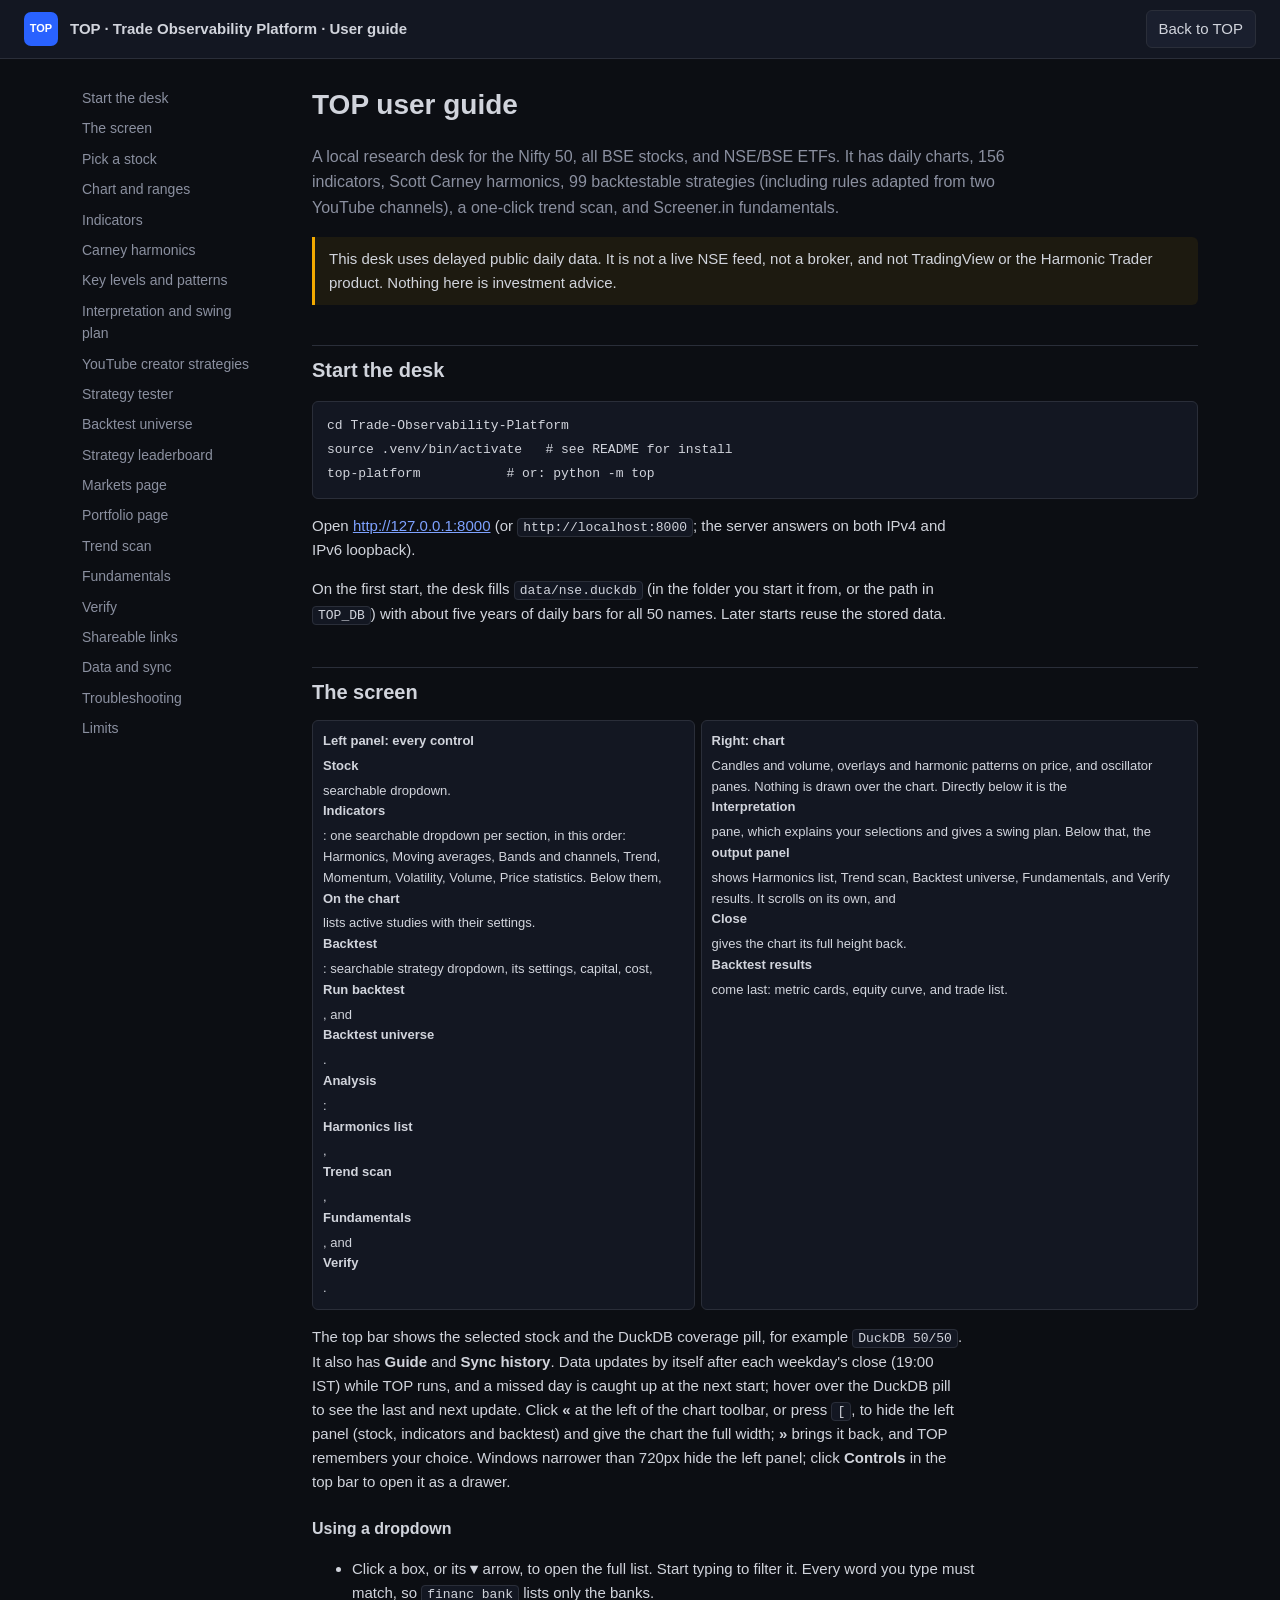
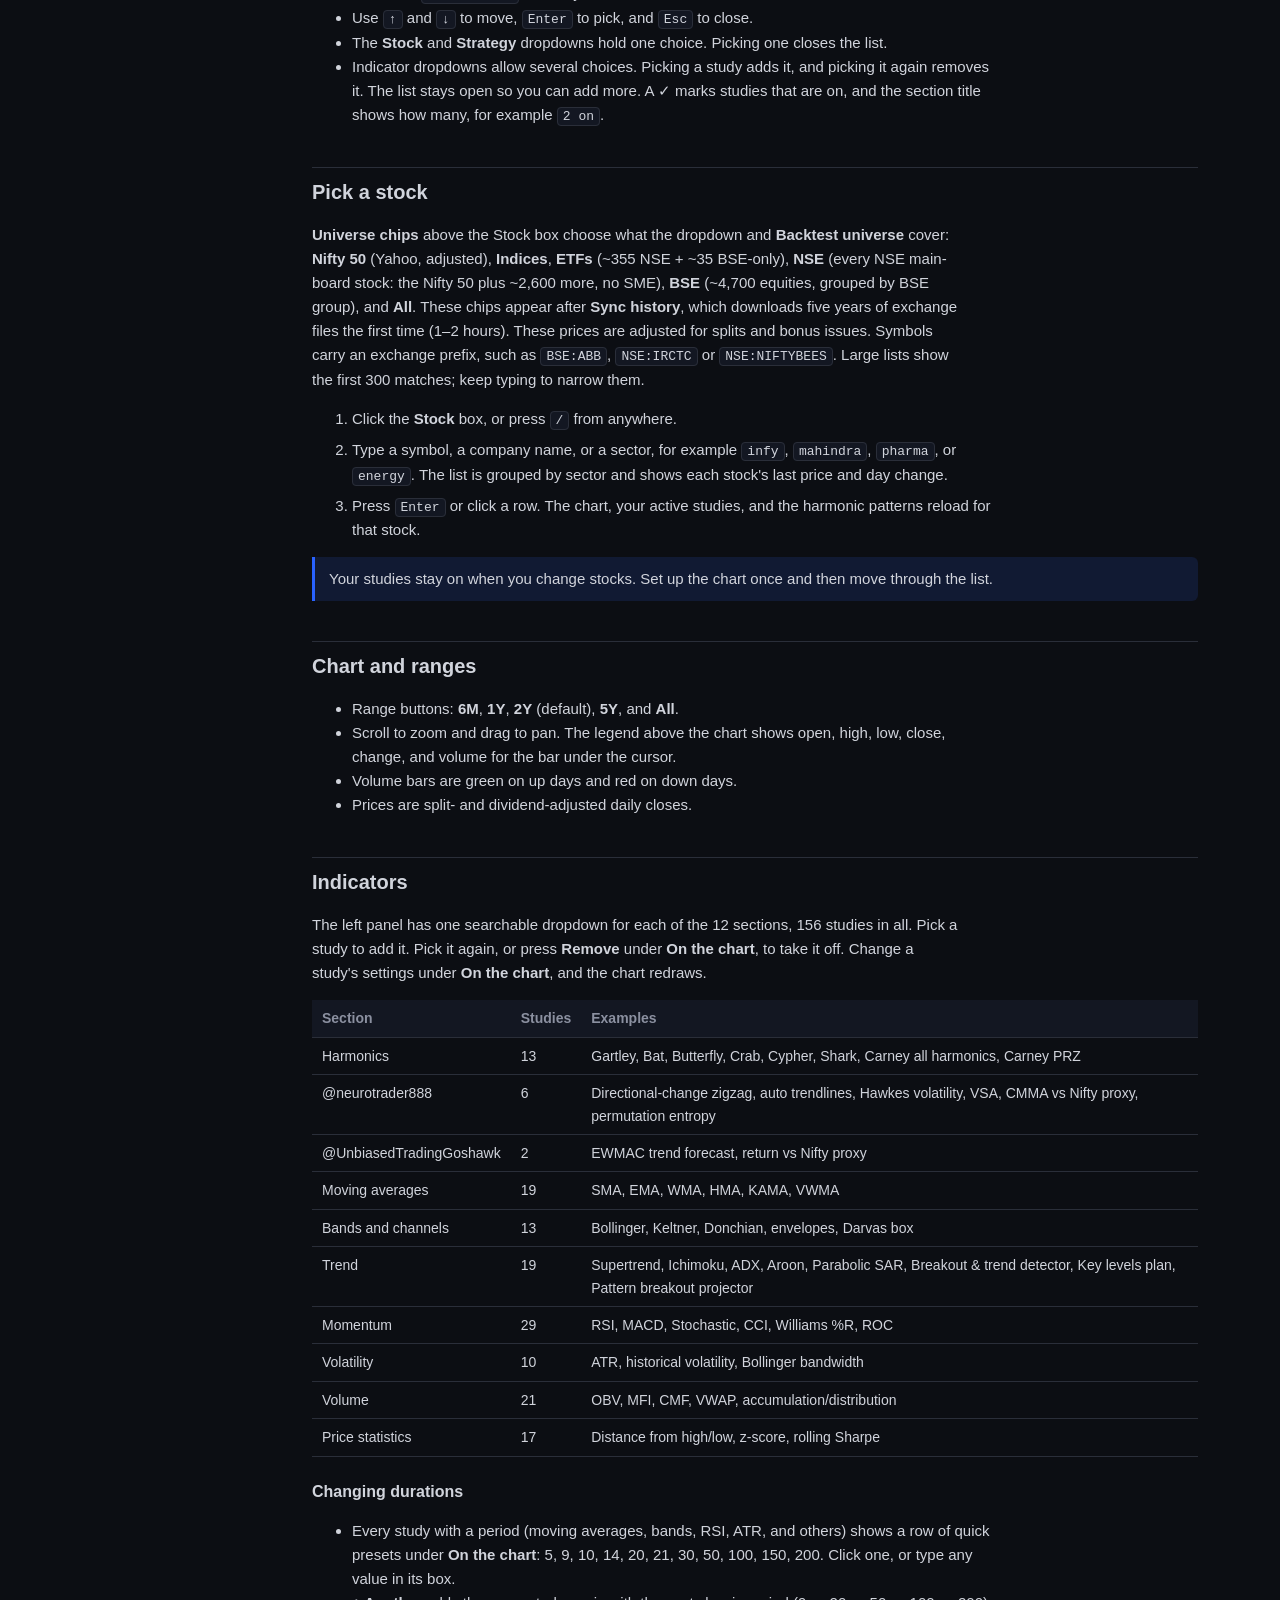
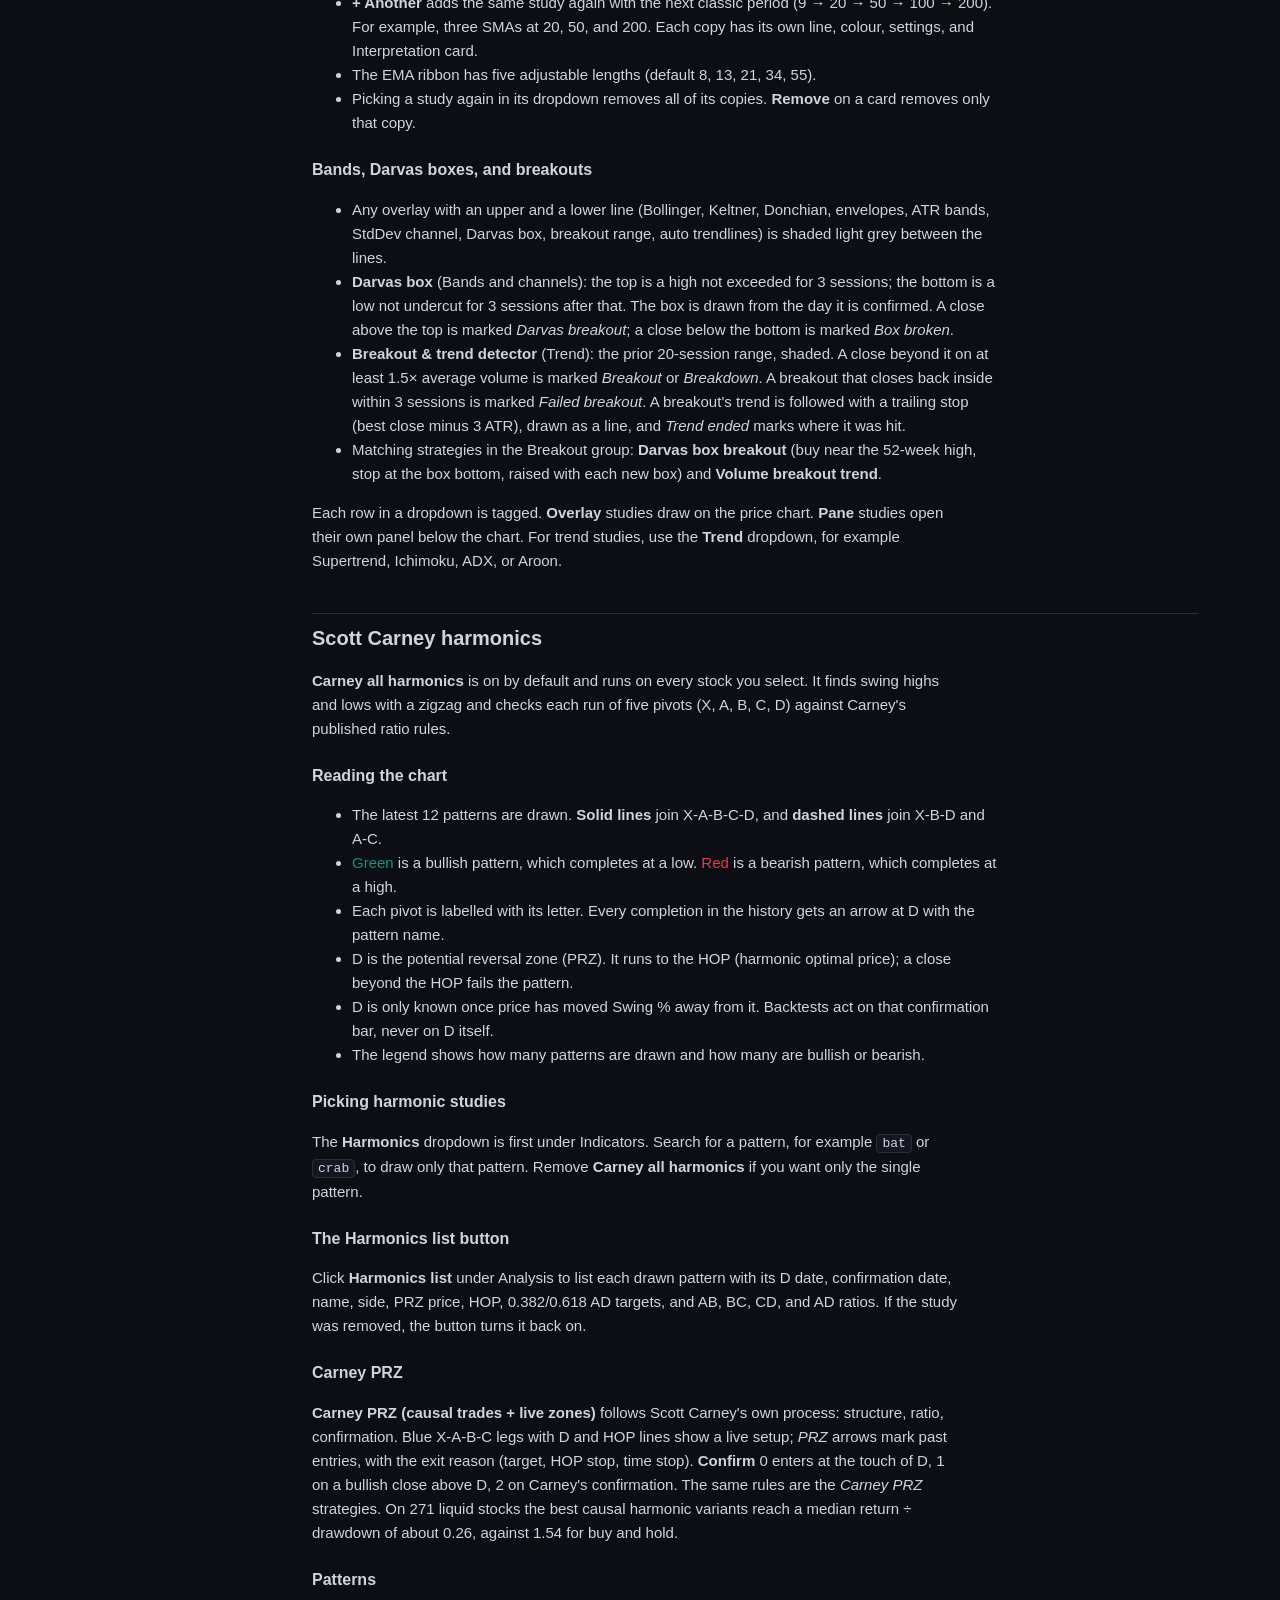
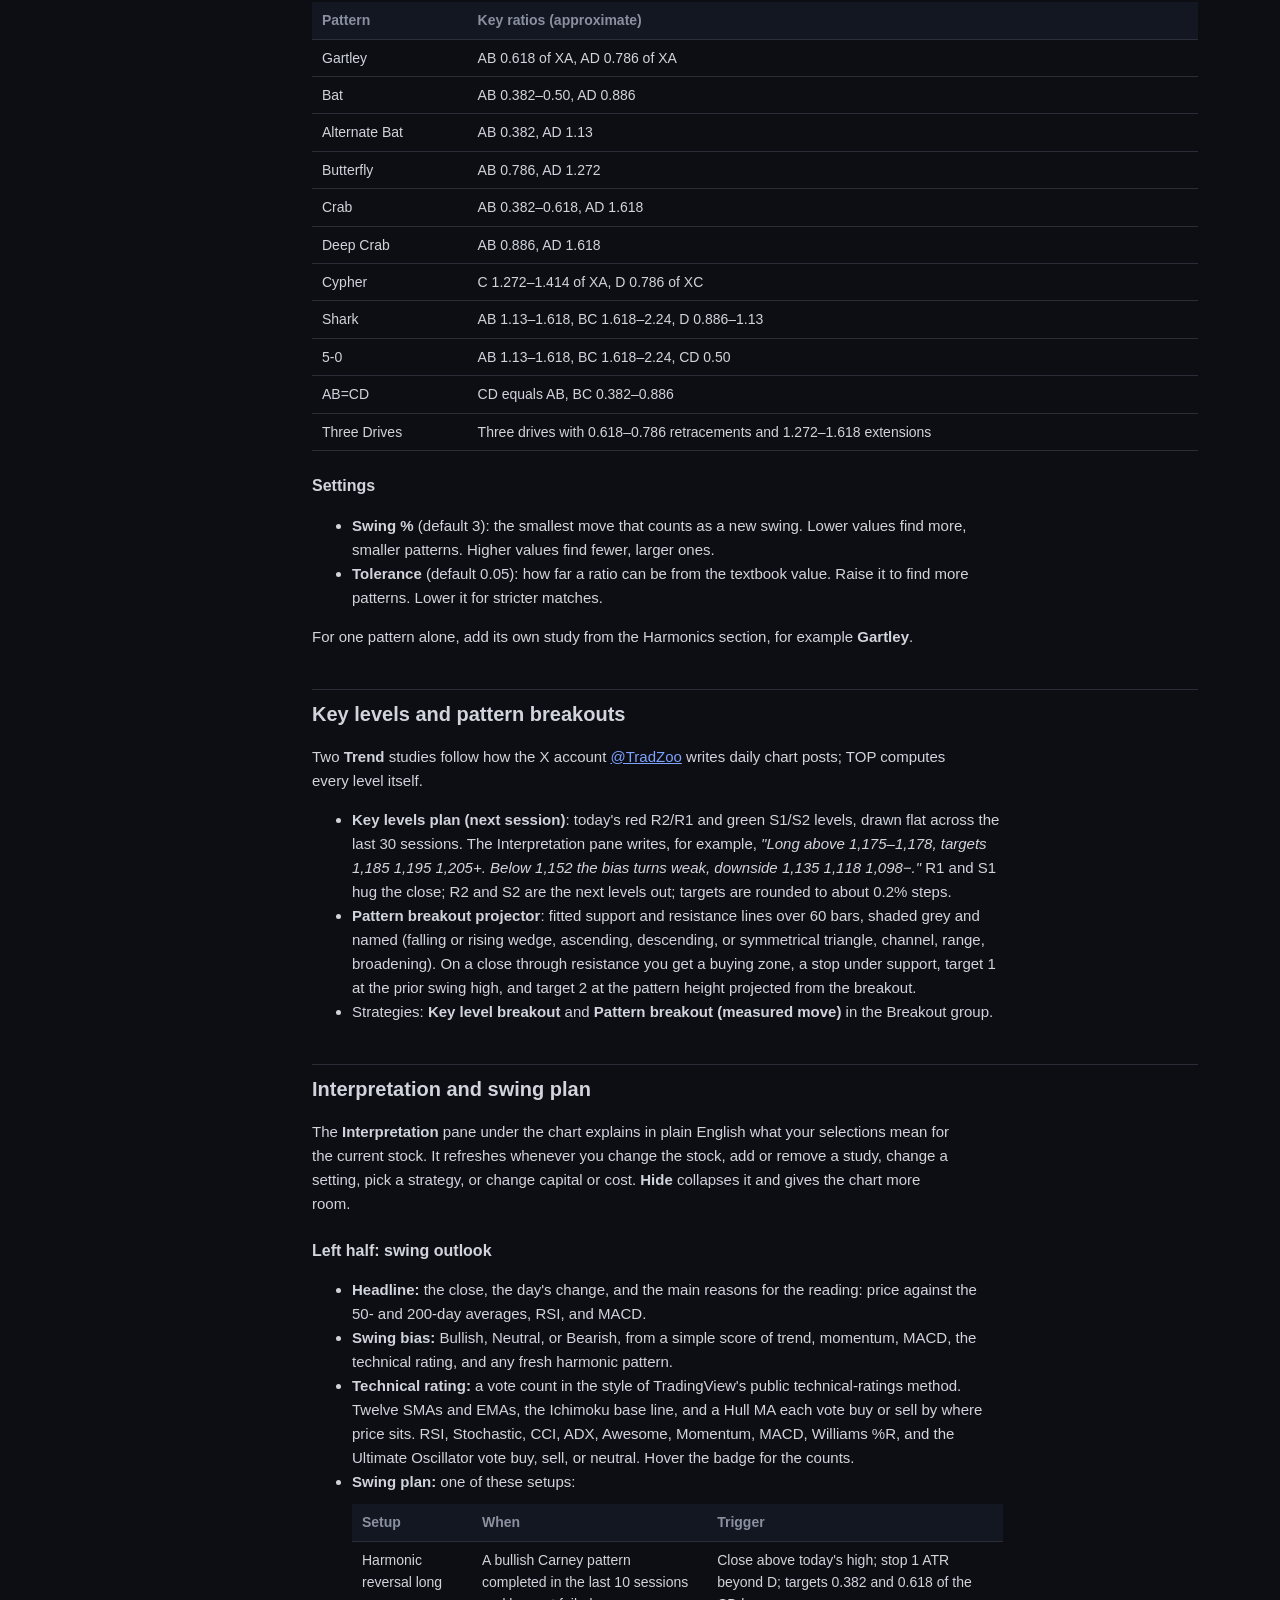
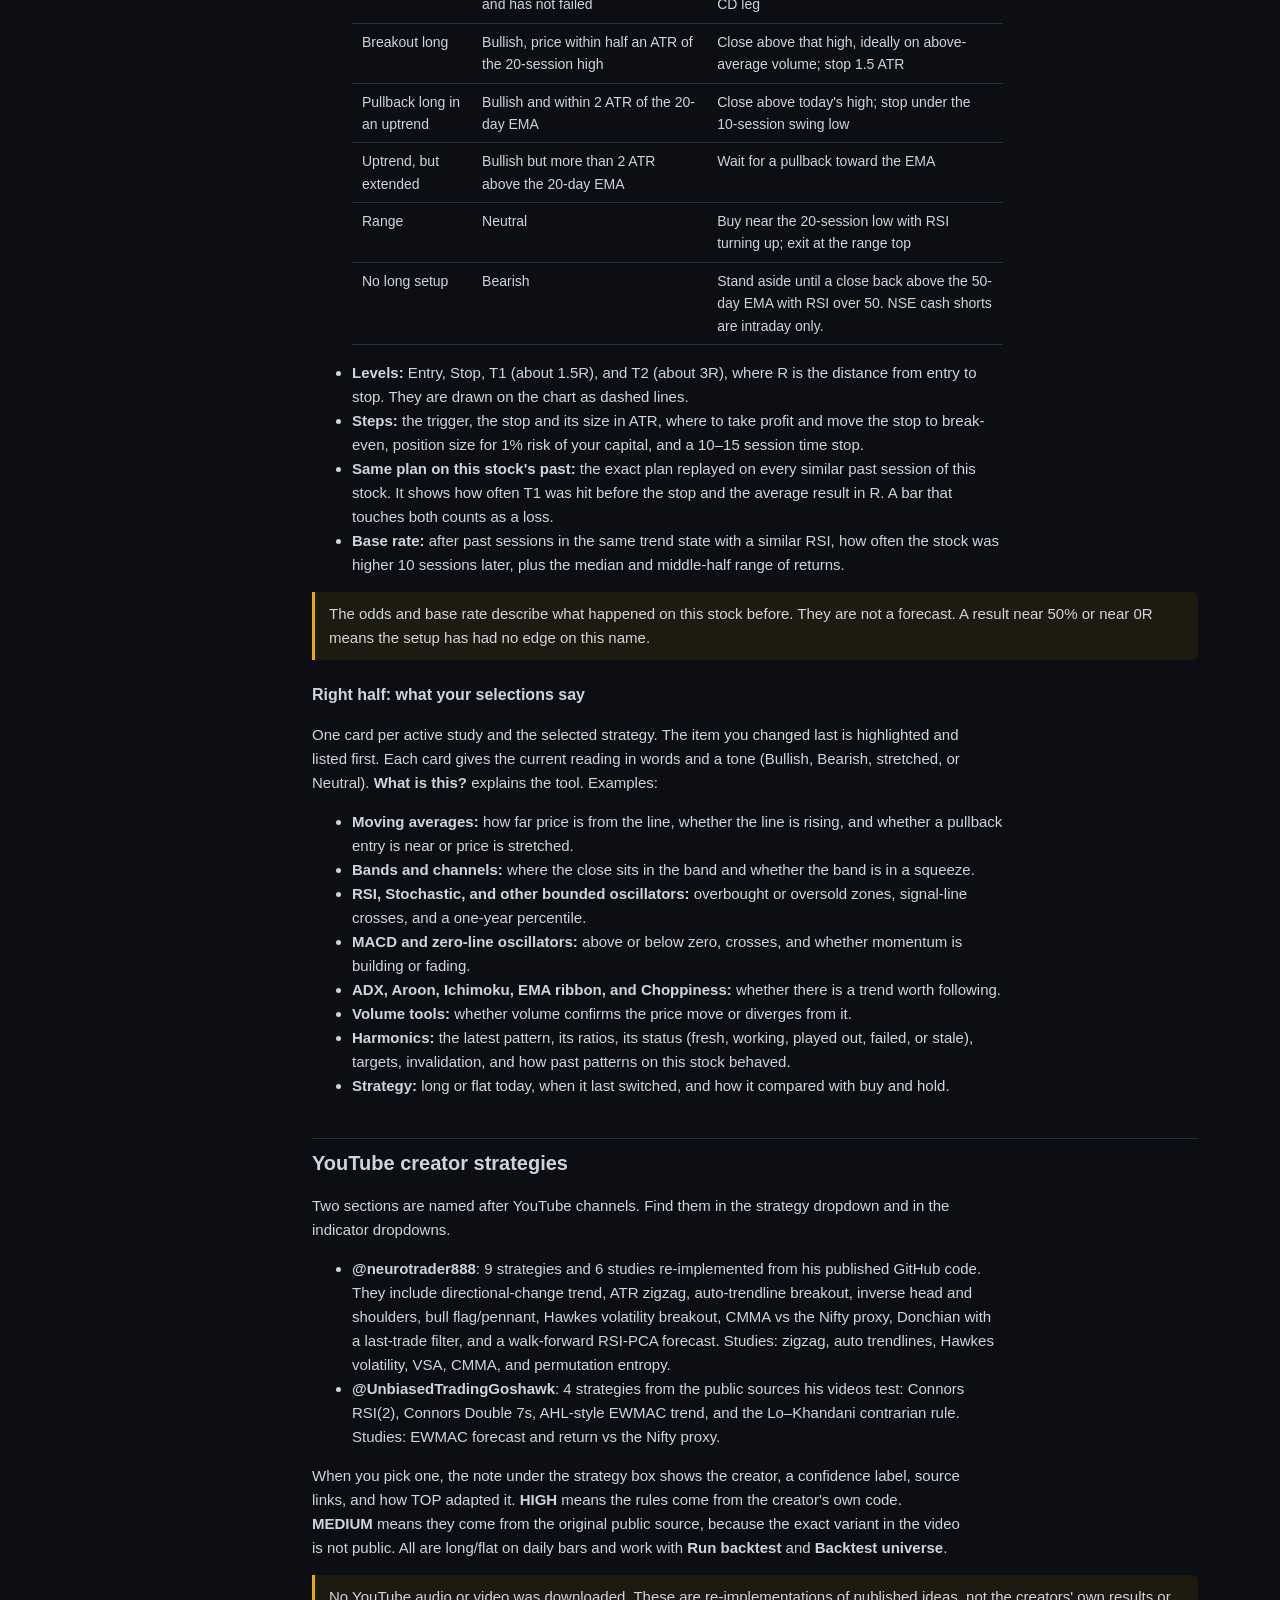
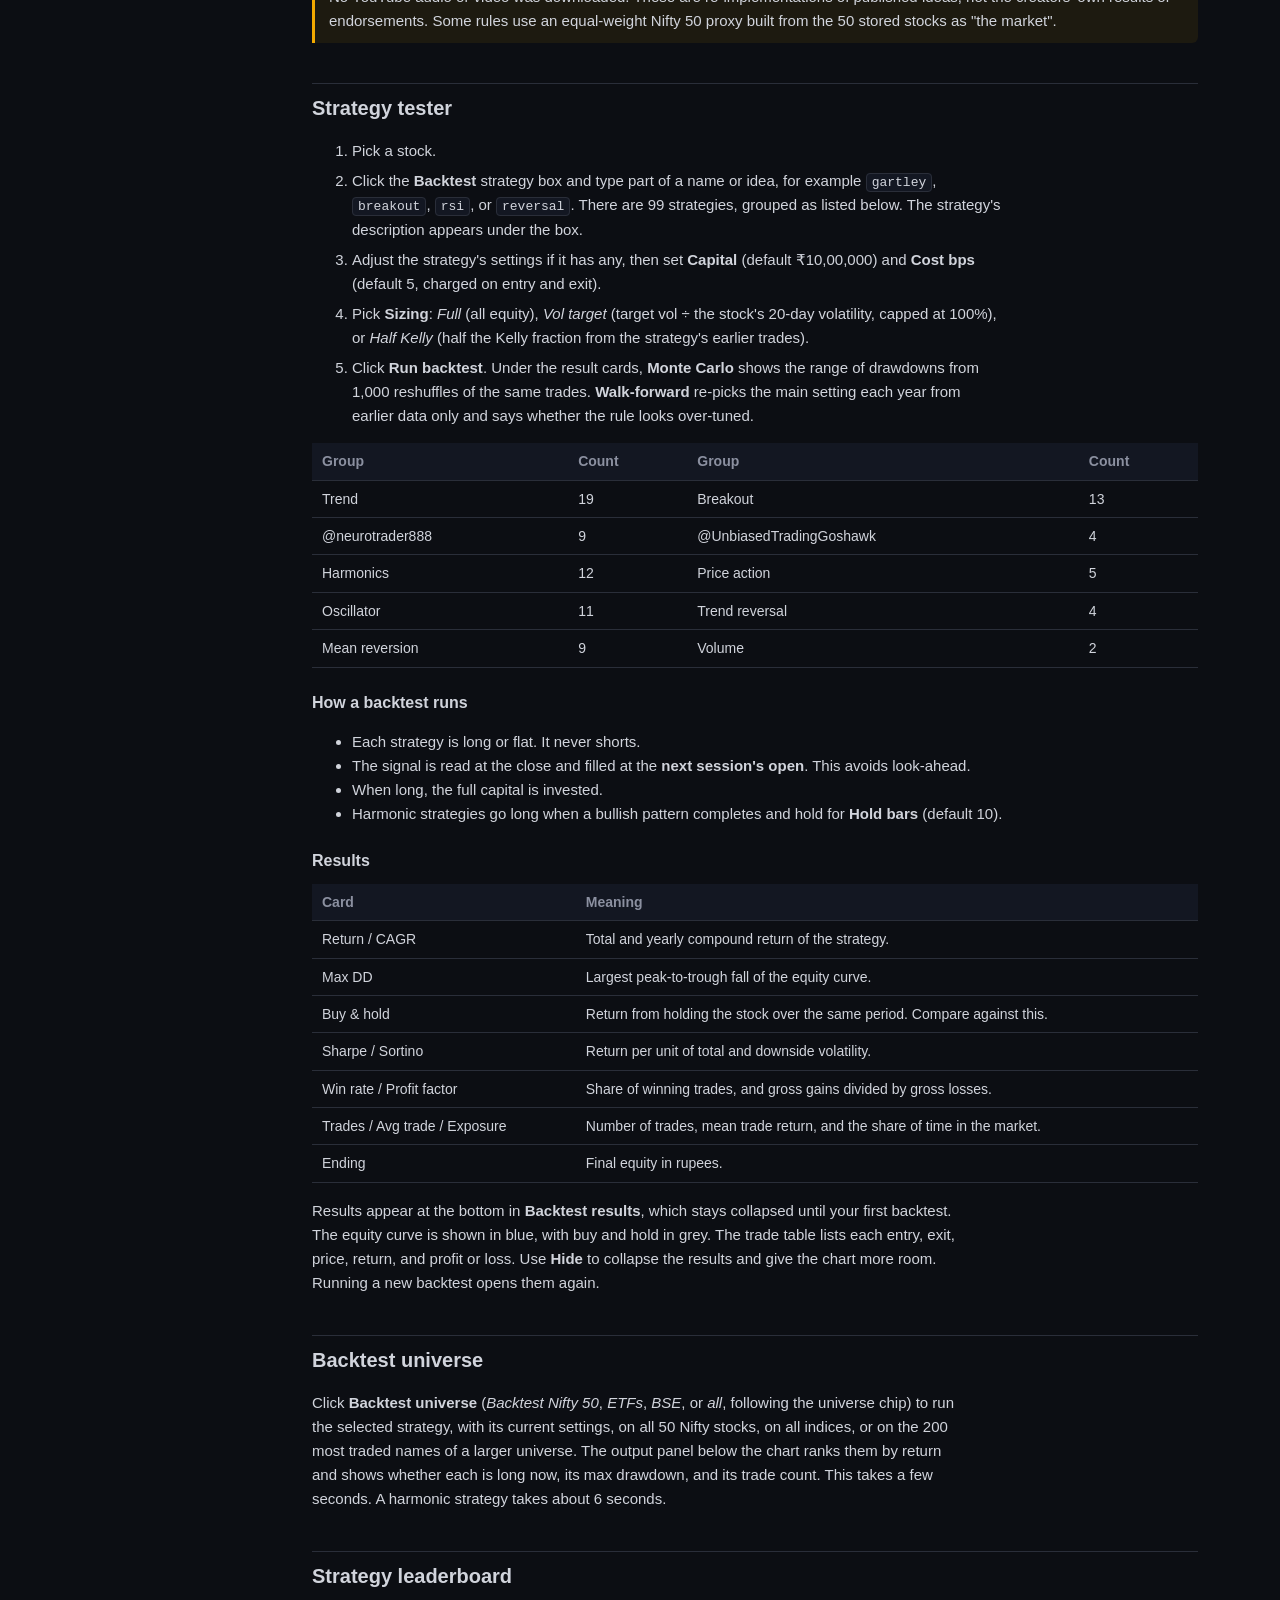
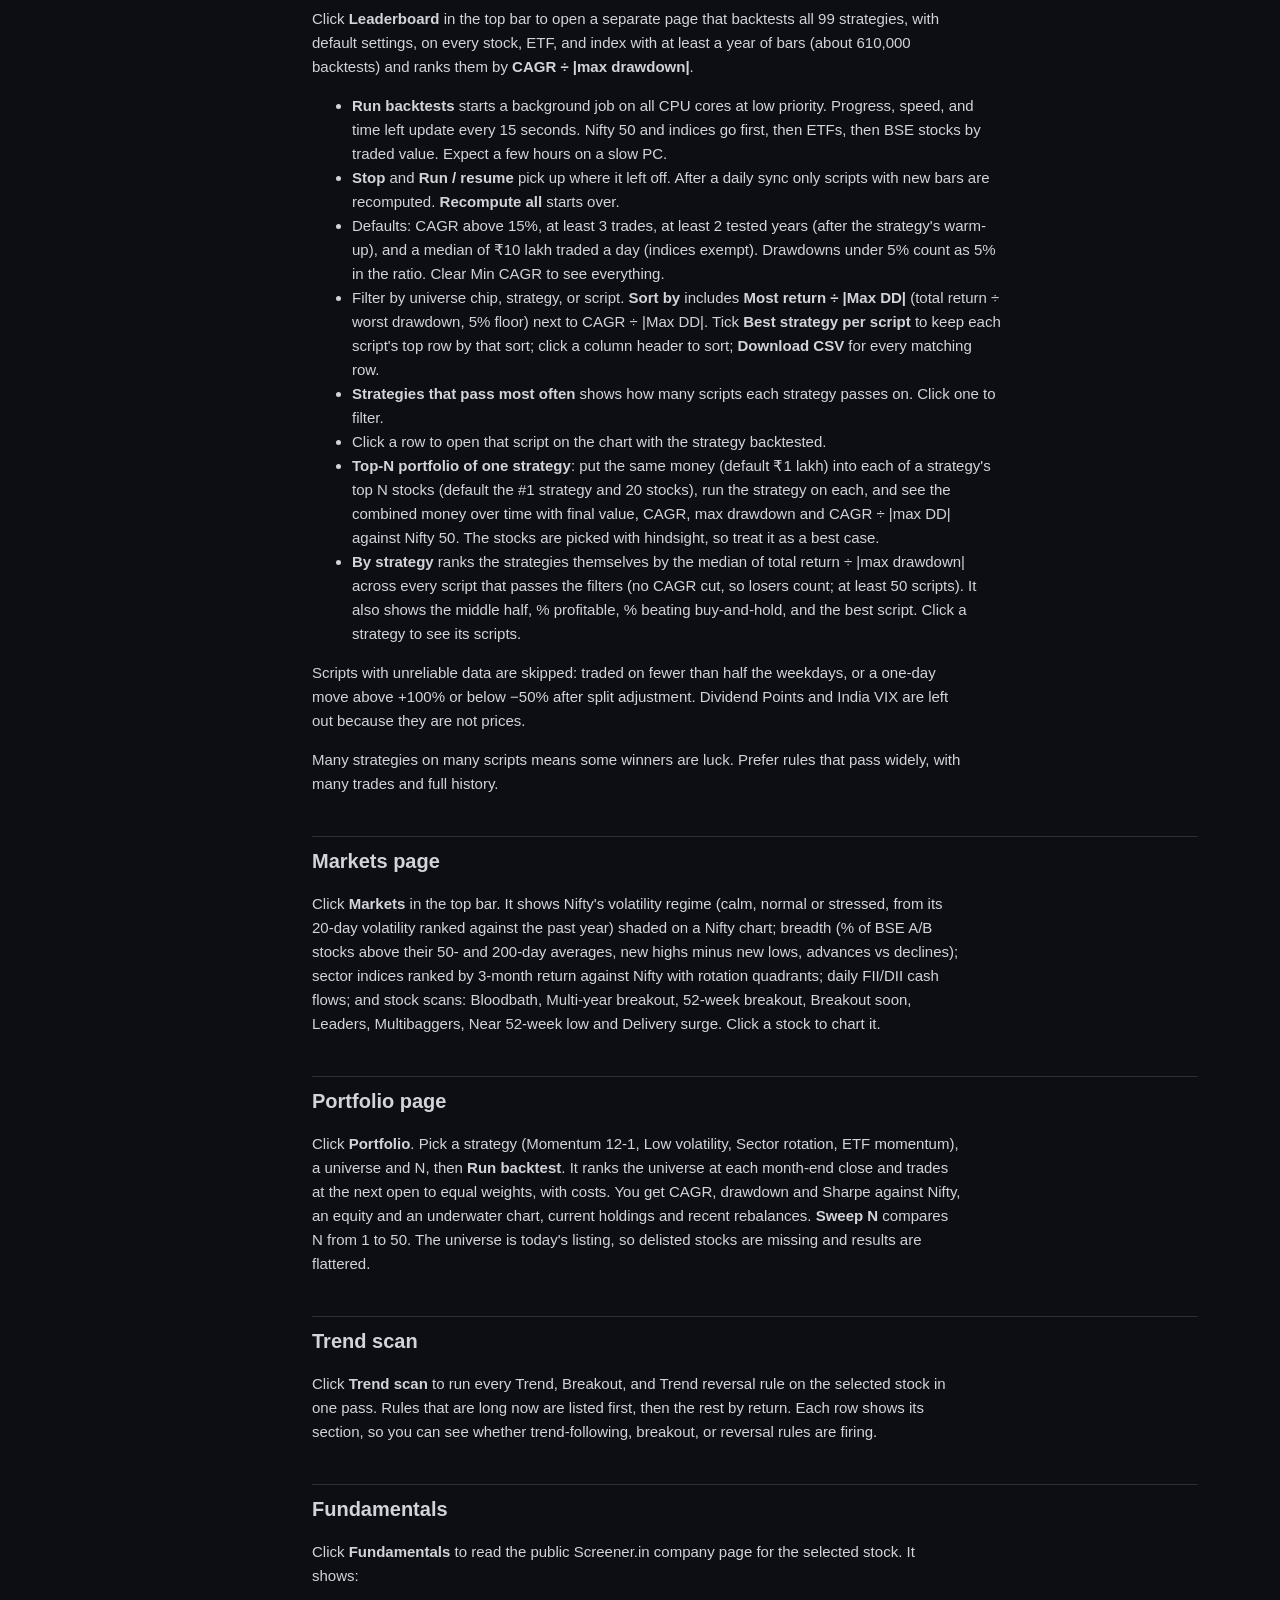
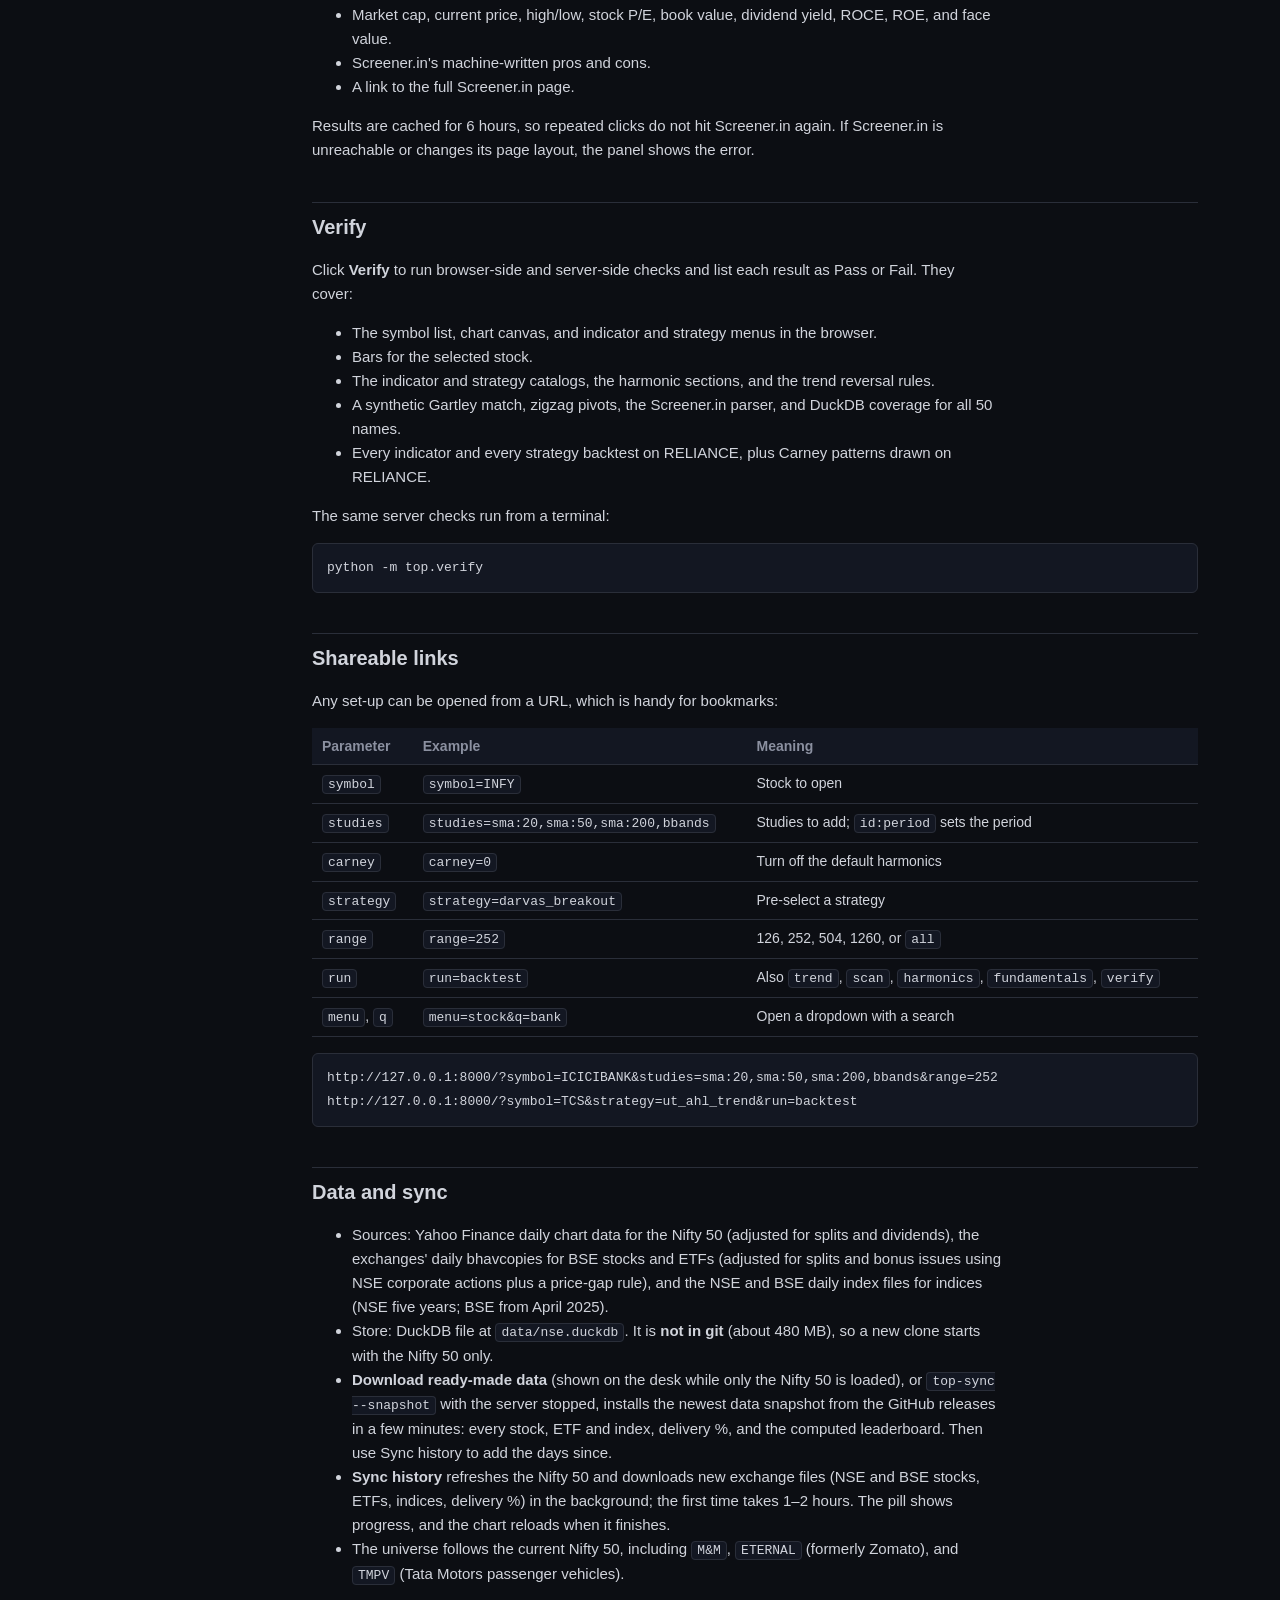
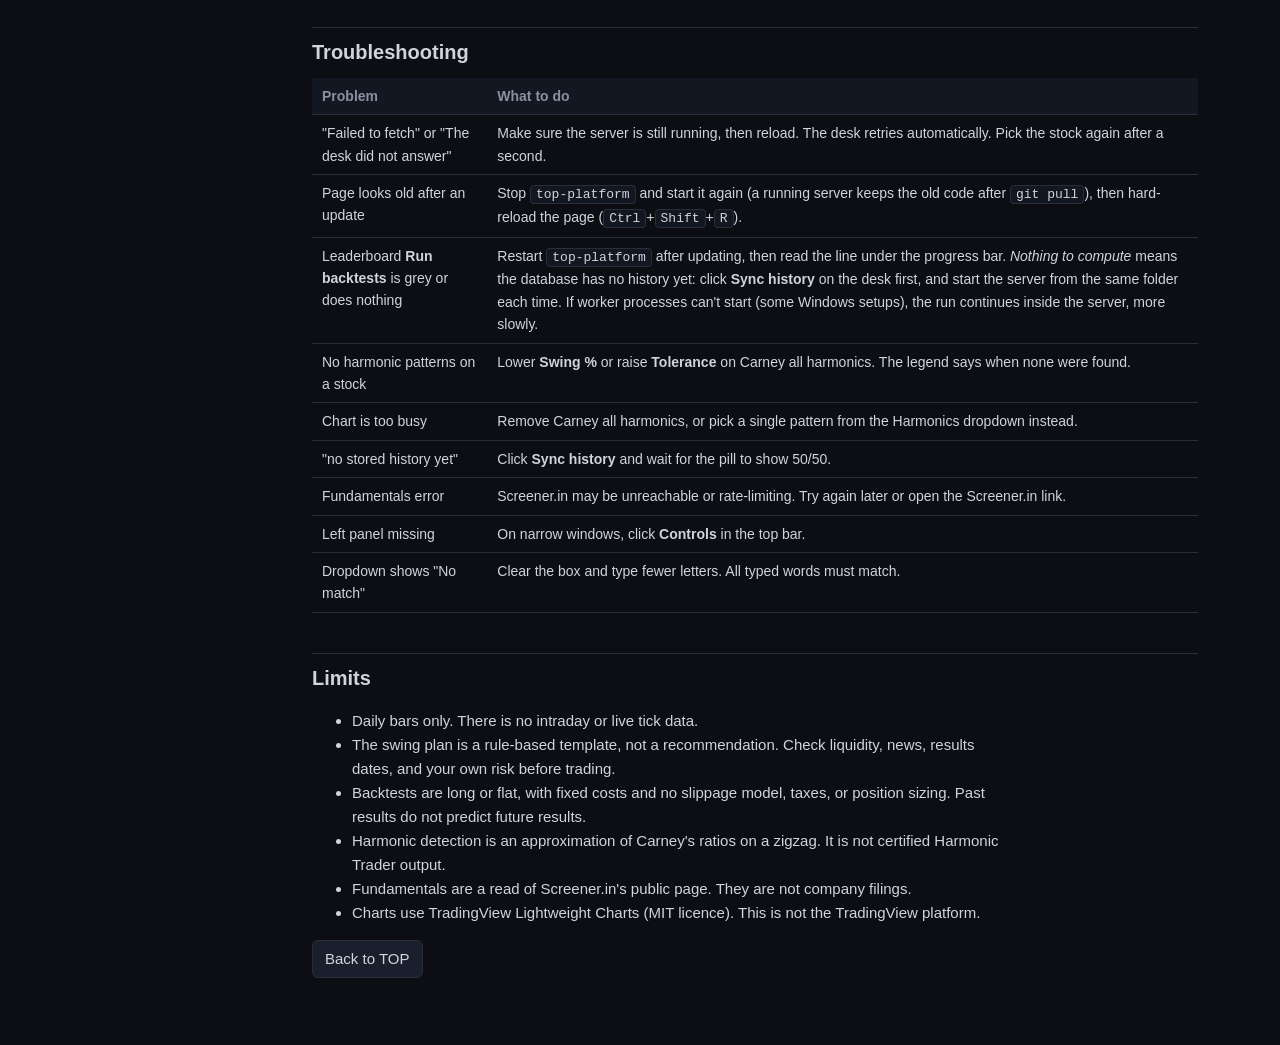
<file: top/web/guide.html>
<!DOCTYPE html>
<html lang="en">
<head>
  <meta charset="UTF-8" />
  <meta name="viewport" content="width=device-width, initial-scale=1" />
  <title>TOP · User guide</title>
  <style>
    :root {
      --bg: #0c0e13; --panel: #131722; --line: #2a2e39; --text: #d1d4dc;
      --muted: #8b90a0; --blue: #2962ff; --up: #089981; --down: #f23645; --amber: #f2a900;
    }
    * { box-sizing: border-box; }
    html { scroll-behavior: smooth; }
    body { margin: 0; background: var(--bg); color: var(--text); font: 15px/1.6 "Segoe UI", "Helvetica Neue", sans-serif; }
    a { color: #7ea2ff; }
    header.top {
      position: sticky; top: 0; z-index: 2; display: flex; align-items: center; gap: 12px;
      padding: 10px 24px; background: var(--panel); border-bottom: 1px solid var(--line);
    }
    .mark { width: 34px; height: 34px; display: grid; place-items: center; background: var(--blue); color: #fff; font-size: 11px; font-weight: 700; border-radius: 7px; }
    header.top strong { flex: 1; }
    .btn { display: inline-block; padding: 6px 12px; border: 1px solid var(--line); border-radius: 6px; color: var(--text); text-decoration: none; background: #1a1f2e; }
    .btn:hover { border-color: #4a5168; }
    .layout { display: grid; grid-template-columns: 230px minmax(0, 1fr); max-width: 1180px; margin: 0 auto; }
    nav.toc { position: sticky; top: 55px; align-self: start; max-height: calc(100vh - 55px); overflow: auto; padding: 24px 12px 24px 24px; }
    nav.toc a { display: block; padding: 4px 8px; color: var(--muted); text-decoration: none; border-radius: 5px; font-size: 14px; }
    nav.toc a:hover { color: var(--text); background: var(--panel); }
    main { padding: 24px 32px 80px; min-width: 0; }
    h1 { font-size: 28px; margin: 0 0 6px; }
    h2 { font-size: 20px; margin: 40px 0 10px; padding-top: 8px; border-top: 1px solid var(--line); }
    h3 { font-size: 16px; margin: 22px 0 6px; }
    p, li { max-width: 78ch; }
    .lead { color: var(--muted); font-size: 16px; }
    .note { border-left: 3px solid var(--amber); background: #1d1a10; padding: 10px 14px; border-radius: 0 6px 6px 0; margin: 14px 0; }
    .tip { border-left: 3px solid var(--blue); background: #111a33; padding: 10px 14px; border-radius: 0 6px 6px 0; margin: 14px 0; }
    code, kbd { background: var(--panel); border: 1px solid var(--line); border-radius: 4px; padding: 1px 5px; font-size: 13px; }
    pre { background: var(--panel); border: 1px solid var(--line); border-radius: 6px; padding: 12px 14px; overflow: auto; }
    pre code { border: 0; padding: 0; background: none; }
    table { width: 100%; border-collapse: collapse; margin: 10px 0 16px; font-size: 14px; }
    th, td { text-align: left; padding: 7px 10px; border-bottom: 1px solid var(--line); vertical-align: top; }
    th { color: var(--muted); font-weight: 600; background: var(--panel); }
    .up { color: var(--up); } .down { color: var(--down); }
    .map { display: grid; grid-template-columns: 1fr 2.4fr 1.2fr; gap: 6px; margin: 12px 0; font-size: 13px; }
    .map div { border: 1px solid var(--line); border-radius: 6px; padding: 10px; background: var(--panel); }
    .map .wide { grid-column: 2; }
    .map.two { grid-template-columns: 1fr 1.3fr; }
    .map b { display: block; margin-bottom: 4px; }
    ol.steps li { margin-bottom: 6px; }
    @media (max-width: 860px) {
      .layout { grid-template-columns: 1fr; }
      nav.toc { position: static; max-height: none; padding: 16px 24px 0; }
      main { padding: 16px 20px 60px; }
      .map, .map.two { grid-template-columns: 1fr; } .map .wide { grid-column: auto; }
    }
  </style>
</head>
<body>
  <header class="top">
    <span class="mark">TOP</span>
    <strong>TOP · Trade Observability Platform · User guide</strong>
    <a class="btn" href="/">Back to TOP</a>
  </header>

  <div class="layout">
    <nav class="toc">
      <a href="#start">Start the desk</a>
      <a href="#screen">The screen</a>
      <a href="#stocks">Pick a stock</a>
      <a href="#chart">Chart and ranges</a>
      <a href="#indicators">Indicators</a>
      <a href="#harmonics">Carney harmonics</a>
      <a href="#levels">Key levels and patterns</a>
      <a href="#interpret">Interpretation and swing plan</a>
      <a href="#creators">YouTube creator strategies</a>
      <a href="#backtest">Strategy tester</a>
      <a href="#scan50">Backtest universe</a>
      <a href="#leaderboard">Strategy leaderboard</a>
      <a href="#markets">Markets page</a>
      <a href="#portfolio">Portfolio page</a>
      <a href="#trend">Trend scan</a>
      <a href="#fundamentals">Fundamentals</a>
      <a href="#verify">Verify</a>
      <a href="#links">Shareable links</a>
      <a href="#data">Data and sync</a>
      <a href="#trouble">Troubleshooting</a>
      <a href="#limits">Limits</a>
    </nav>

    <main>
      <h1>TOP user guide</h1>
      <p class="lead">A local research desk for the Nifty 50, all BSE stocks, and NSE/BSE ETFs. It has daily charts, 156 indicators, Scott Carney harmonics, 99 backtestable strategies (including rules adapted from two YouTube channels), a one-click trend scan, and Screener.in fundamentals.</p>
      <div class="note">This desk uses delayed public daily data. It is not a live NSE feed, not a broker, and not TradingView or the Harmonic Trader product. Nothing here is investment advice.</div>

      <h2 id="start">Start the desk</h2>
      <pre><code>cd Trade-Observability-Platform
source .venv/bin/activate   # see README for install
top-platform           # or: python -m top</code></pre>
      <p>Open <a href="http://127.0.0.1:8000">http://127.0.0.1:8000</a> (or <code>http://localhost:8000</code>; the server answers on both IPv4 and IPv6 loopback).</p>
      <p>On the first start, the desk fills <code>data/nse.duckdb</code> (in the folder you start it from, or the path in <code>TOP_DB</code>) with about five years of daily bars for all 50 names. Later starts reuse the stored data.</p>

      <h2 id="screen">The screen</h2>
      <div class="map two">
        <div><b>Left panel: every control</b>
          <b>Stock</b> searchable dropdown.<br />
          <b>Indicators</b>: one searchable dropdown per section, in this order: Harmonics, Moving averages, Bands and channels, Trend, Momentum, Volatility, Volume, Price statistics. Below them, <b>On the chart</b> lists active studies with their settings.<br />
          <b>Backtest</b>: searchable strategy dropdown, its settings, capital, cost, <b>Run backtest</b>, and <b>Backtest universe</b>.<br />
          <b>Analysis</b>: <b>Harmonics list</b>, <b>Trend scan</b>, <b>Fundamentals</b>, and <b>Verify</b>.</div>
        <div><b>Right: chart</b>Candles and volume, overlays and harmonic patterns on price, and oscillator panes. Nothing is drawn over the chart. Directly below it is the <b>Interpretation</b> pane, which explains your selections and gives a swing plan. Below that, the <b>output panel</b> shows Harmonics list, Trend scan, Backtest universe, Fundamentals, and Verify results. It scrolls on its own, and <b>Close</b> gives the chart its full height back. <b>Backtest results</b> come last: metric cards, equity curve, and trade list.</div>
      </div>
      <p>The top bar shows the selected stock and the DuckDB coverage pill, for example <code>DuckDB 50/50</code>. It also has <b>Guide</b> and <b>Sync history</b>. Data updates by itself after each weekday's close (19:00 IST) while TOP runs, and a missed day is caught up at the next start; hover over the DuckDB pill to see the last and next update. Click <b>«</b> at the left of the chart toolbar, or press <kbd>[</kbd>, to hide the left panel (stock, indicators and backtest) and give the chart the full width; <b>»</b> brings it back, and TOP remembers your choice. Windows narrower than 720px hide the left panel; click <b>Controls</b> in the top bar to open it as a drawer.</p>
      <h3>Using a dropdown</h3>
      <ul>
        <li>Click a box, or its <b>▾</b> arrow, to open the full list. Start typing to filter it. Every word you type must match, so <code>financ bank</code> lists only the banks.</li>
        <li>Use <kbd>↑</kbd> and <kbd>↓</kbd> to move, <kbd>Enter</kbd> to pick, and <kbd>Esc</kbd> to close.</li>
        <li>The <b>Stock</b> and <b>Strategy</b> dropdowns hold one choice. Picking one closes the list.</li>
        <li>Indicator dropdowns allow several choices. Picking a study adds it, and picking it again removes it. The list stays open so you can add more. A ✓ marks studies that are on, and the section title shows how many, for example <code>2 on</code>.</li>
      </ul>

      <h2 id="stocks">Pick a stock</h2>
      <p><b>Universe chips</b> above the Stock box choose what the dropdown and <b>Backtest universe</b> cover: <b>Nifty 50</b> (Yahoo, adjusted), <b>Indices</b>, <b>ETFs</b> (~355 NSE + ~35 BSE-only), <b>NSE</b> (every NSE main-board stock: the Nifty 50 plus ~2,600 more, no SME), <b>BSE</b> (~4,700 equities, grouped by BSE group), and <b>All</b>. These chips appear after <b>Sync history</b>, which downloads five years of exchange files the first time (1–2 hours). These prices are adjusted for splits and bonus issues. Symbols carry an exchange prefix, such as <code>BSE:ABB</code>, <code>NSE:IRCTC</code> or <code>NSE:NIFTYBEES</code>. Large lists show the first 300 matches; keep typing to narrow them.</p>
      <ol class="steps">
        <li>Click the <b>Stock</b> box, or press <kbd>/</kbd> from anywhere.</li>
        <li>Type a symbol, a company name, or a sector, for example <code>infy</code>, <code>mahindra</code>, <code>pharma</code>, or <code>energy</code>. The list is grouped by sector and shows each stock's last price and day change.</li>
        <li>Press <kbd>Enter</kbd> or click a row. The chart, your active studies, and the harmonic patterns reload for that stock.</li>
      </ol>
      <div class="tip">Your studies stay on when you change stocks. Set up the chart once and then move through the list.</div>

      <h2 id="chart">Chart and ranges</h2>
      <ul>
        <li>Range buttons: <b>6M</b>, <b>1Y</b>, <b>2Y</b> (default), <b>5Y</b>, and <b>All</b>.</li>
        <li>Scroll to zoom and drag to pan. The legend above the chart shows open, high, low, close, change, and volume for the bar under the cursor.</li>
        <li>Volume bars are green on up days and red on down days.</li>
        <li>Prices are split- and dividend-adjusted daily closes.</li>
      </ul>

      <h2 id="indicators">Indicators</h2>
      <p>The left panel has one searchable dropdown for each of the 12 sections, 156 studies in all. Pick a study to add it. Pick it again, or press <b>Remove</b> under <b>On the chart</b>, to take it off. Change a study's settings under <b>On the chart</b>, and the chart redraws.</p>
      <table>
        <thead><tr><th>Section</th><th>Studies</th><th>Examples</th></tr></thead>
        <tbody>
          <tr><td>Harmonics</td><td>13</td><td>Gartley, Bat, Butterfly, Crab, Cypher, Shark, Carney all harmonics, Carney PRZ</td></tr>
          <tr><td>@neurotrader888</td><td>6</td><td>Directional-change zigzag, auto trendlines, Hawkes volatility, VSA, CMMA vs Nifty proxy, permutation entropy</td></tr>
          <tr><td>@UnbiasedTradingGoshawk</td><td>2</td><td>EWMAC trend forecast, return vs Nifty proxy</td></tr>
          <tr><td>Moving averages</td><td>19</td><td>SMA, EMA, WMA, HMA, KAMA, VWMA</td></tr>
          <tr><td>Bands and channels</td><td>13</td><td>Bollinger, Keltner, Donchian, envelopes, Darvas box</td></tr>
          <tr><td>Trend</td><td>19</td><td>Supertrend, Ichimoku, ADX, Aroon, Parabolic SAR, Breakout &amp; trend detector, Key levels plan, Pattern breakout projector</td></tr>
          <tr><td>Momentum</td><td>29</td><td>RSI, MACD, Stochastic, CCI, Williams %R, ROC</td></tr>
          <tr><td>Volatility</td><td>10</td><td>ATR, historical volatility, Bollinger bandwidth</td></tr>
          <tr><td>Volume</td><td>21</td><td>OBV, MFI, CMF, VWAP, accumulation/distribution</td></tr>
          <tr><td>Price statistics</td><td>17</td><td>Distance from high/low, z-score, rolling Sharpe</td></tr>
        </tbody>
      </table>
      <h3>Changing durations</h3>
      <ul>
        <li>Every study with a period (moving averages, bands, RSI, ATR, and others) shows a row of quick presets under <b>On the chart</b>: 5, 9, 10, 14, 20, 21, 30, 50, 100, 150, 200. Click one, or type any value in its box.</li>
        <li><b>+ Another</b> adds the same study again with the next classic period (9 → 20 → 50 → 100 → 200). For example, three SMAs at 20, 50, and 200. Each copy has its own line, colour, settings, and Interpretation card.</li>
        <li>The EMA ribbon has five adjustable lengths (default 8, 13, 21, 34, 55).</li>
        <li>Picking a study again in its dropdown removes all of its copies. <b>Remove</b> on a card removes only that copy.</li>
      </ul>
      <h3>Bands, Darvas boxes, and breakouts</h3>
      <ul>
        <li>Any overlay with an upper and a lower line (Bollinger, Keltner, Donchian, envelopes, ATR bands, StdDev channel, Darvas box, breakout range, auto trendlines) is shaded light grey between the lines.</li>
        <li><b>Darvas box</b> (Bands and channels): the top is a high not exceeded for 3 sessions; the bottom is a low not undercut for 3 sessions after that. The box is drawn from the day it is confirmed. A close above the top is marked <i>Darvas breakout</i>; a close below the bottom is marked <i>Box broken</i>.</li>
        <li><b>Breakout &amp; trend detector</b> (Trend): the prior 20-session range, shaded. A close beyond it on at least 1.5× average volume is marked <i>Breakout</i> or <i>Breakdown</i>. A breakout that closes back inside within 3 sessions is marked <i>Failed breakout</i>. A breakout's trend is followed with a trailing stop (best close minus 3 ATR), drawn as a line, and <i>Trend ended</i> marks where it was hit.</li>
        <li>Matching strategies in the Breakout group: <b>Darvas box breakout</b> (buy near the 52-week high, stop at the box bottom, raised with each new box) and <b>Volume breakout trend</b>.</li>
      </ul>
      <p>Each row in a dropdown is tagged. <b>Overlay</b> studies draw on the price chart. <b>Pane</b> studies open their own panel below the chart. For trend studies, use the <b>Trend</b> dropdown, for example Supertrend, Ichimoku, ADX, or Aroon.</p>

      <h2 id="harmonics">Scott Carney harmonics</h2>
      <p><b>Carney all harmonics</b> is on by default and runs on every stock you select. It finds swing highs and lows with a zigzag and checks each run of five pivots (X, A, B, C, D) against Carney's published ratio rules.</p>
      <h3>Reading the chart</h3>
      <ul>
        <li>The latest 12 patterns are drawn. <b>Solid lines</b> join X-A-B-C-D, and <b>dashed lines</b> join X-B-D and A-C.</li>
        <li><span class="up">Green</span> is a bullish pattern, which completes at a low. <span class="down">Red</span> is a bearish pattern, which completes at a high.</li>
        <li>Each pivot is labelled with its letter. Every completion in the history gets an arrow at D with the pattern name.</li>
        <li>D is the potential reversal zone (PRZ). It runs to the HOP (harmonic optimal price); a close beyond the HOP fails the pattern.</li>
        <li>D is only known once price has moved Swing % away from it. Backtests act on that confirmation bar, never on D itself.</li>
        <li>The legend shows how many patterns are drawn and how many are bullish or bearish.</li>
      </ul>
      <h3>Picking harmonic studies</h3>
      <p>The <b>Harmonics</b> dropdown is first under Indicators. Search for a pattern, for example <code>bat</code> or <code>crab</code>, to draw only that pattern. Remove <b>Carney all harmonics</b> if you want only the single pattern.</p>
      <h3>The Harmonics list button</h3>
      <p>Click <b>Harmonics list</b> under Analysis to list each drawn pattern with its D date, confirmation date, name, side, PRZ price, HOP, 0.382/0.618 AD targets, and AB, BC, CD, and AD ratios. If the study was removed, the button turns it back on.</p>
      <h3>Carney PRZ</h3>
      <p><b>Carney PRZ (causal trades + live zones)</b> follows Scott Carney's own process: structure, ratio, confirmation. Blue X-A-B-C legs with D and HOP lines show a live setup; <i>PRZ</i> arrows mark past entries, with the exit reason (target, HOP stop, time stop). <b>Confirm</b> 0 enters at the touch of D, 1 on a bullish close above D, 2 on Carney's confirmation. The same rules are the <i>Carney PRZ</i> strategies. On 271 liquid stocks the best causal harmonic variants reach a median return ÷ drawdown of about 0.26, against 1.54 for buy and hold.</p>
      <h3>Patterns</h3>
      <table>
        <thead><tr><th>Pattern</th><th>Key ratios (approximate)</th></tr></thead>
        <tbody>
          <tr><td>Gartley</td><td>AB 0.618 of XA, AD 0.786 of XA</td></tr>
          <tr><td>Bat</td><td>AB 0.382–0.50, AD 0.886</td></tr>
          <tr><td>Alternate Bat</td><td>AB 0.382, AD 1.13</td></tr>
          <tr><td>Butterfly</td><td>AB 0.786, AD 1.272</td></tr>
          <tr><td>Crab</td><td>AB 0.382–0.618, AD 1.618</td></tr>
          <tr><td>Deep Crab</td><td>AB 0.886, AD 1.618</td></tr>
          <tr><td>Cypher</td><td>C 1.272–1.414 of XA, D 0.786 of XC</td></tr>
          <tr><td>Shark</td><td>AB 1.13–1.618, BC 1.618–2.24, D 0.886–1.13</td></tr>
          <tr><td>5-0</td><td>AB 1.13–1.618, BC 1.618–2.24, CD 0.50</td></tr>
          <tr><td>AB=CD</td><td>CD equals AB, BC 0.382–0.886</td></tr>
          <tr><td>Three Drives</td><td>Three drives with 0.618–0.786 retracements and 1.272–1.618 extensions</td></tr>
        </tbody>
      </table>
      <h3>Settings</h3>
      <ul>
        <li><b>Swing %</b> (default 3): the smallest move that counts as a new swing. Lower values find more, smaller patterns. Higher values find fewer, larger ones.</li>
        <li><b>Tolerance</b> (default 0.05): how far a ratio can be from the textbook value. Raise it to find more patterns. Lower it for stricter matches.</li>
      </ul>
      <p>For one pattern alone, add its own study from the Harmonics section, for example <b>Gartley</b>.</p>

      <h2 id="levels">Key levels and pattern breakouts</h2>
      <p>Two <b>Trend</b> studies follow how the X account <a href="https://x.com/TradZoo" target="_blank" rel="noreferrer">@TradZoo</a> writes daily chart posts; TOP computes every level itself.</p>
      <ul>
        <li><b>Key levels plan (next session)</b>: today's red R2/R1 and green S1/S2 levels, drawn flat across the last 30 sessions. The Interpretation pane writes, for example, <i>"Long above 1,175–1,178, targets 1,185 1,195 1,205+. Below 1,152 the bias turns weak, downside 1,135 1,118 1,098−."</i> R1 and S1 hug the close; R2 and S2 are the next levels out; targets are rounded to about 0.2% steps.</li>
        <li><b>Pattern breakout projector</b>: fitted support and resistance lines over 60 bars, shaded grey and named (falling or rising wedge, ascending, descending, or symmetrical triangle, channel, range, broadening). On a close through resistance you get a buying zone, a stop under support, target 1 at the prior swing high, and target 2 at the pattern height projected from the breakout.</li>
        <li>Strategies: <b>Key level breakout</b> and <b>Pattern breakout (measured move)</b> in the Breakout group.</li>
      </ul>

      <h2 id="interpret">Interpretation and swing plan</h2>
      <p>The <b>Interpretation</b> pane under the chart explains in plain English what your selections mean for the current stock. It refreshes whenever you change the stock, add or remove a study, change a setting, pick a strategy, or change capital or cost. <b>Hide</b> collapses it and gives the chart more room.</p>
      <h3>Left half: swing outlook</h3>
      <ul>
        <li><b>Headline:</b> the close, the day's change, and the main reasons for the reading: price against the 50- and 200-day averages, RSI, and MACD.</li>
        <li><b>Swing bias:</b> Bullish, Neutral, or Bearish, from a simple score of trend, momentum, MACD, the technical rating, and any fresh harmonic pattern.</li>
        <li><b>Technical rating:</b> a vote count in the style of TradingView's public technical-ratings method. Twelve SMAs and EMAs, the Ichimoku base line, and a Hull MA each vote buy or sell by where price sits. RSI, Stochastic, CCI, ADX, Awesome, Momentum, MACD, Williams %R, and the Ultimate Oscillator vote buy, sell, or neutral. Hover the badge for the counts.</li>
        <li><b>Swing plan:</b> one of these setups:
          <table>
            <thead><tr><th>Setup</th><th>When</th><th>Trigger</th></tr></thead>
            <tbody>
              <tr><td>Harmonic reversal long</td><td>A bullish Carney pattern completed in the last 10 sessions and has not failed</td><td>Close above today's high; stop 1 ATR beyond D; targets 0.382 and 0.618 of the CD leg</td></tr>
              <tr><td>Breakout long</td><td>Bullish, price within half an ATR of the 20-session high</td><td>Close above that high, ideally on above-average volume; stop 1.5 ATR</td></tr>
              <tr><td>Pullback long in an uptrend</td><td>Bullish and within 2 ATR of the 20-day EMA</td><td>Close above today's high; stop under the 10-session swing low</td></tr>
              <tr><td>Uptrend, but extended</td><td>Bullish but more than 2 ATR above the 20-day EMA</td><td>Wait for a pullback toward the EMA</td></tr>
              <tr><td>Range</td><td>Neutral</td><td>Buy near the 20-session low with RSI turning up; exit at the range top</td></tr>
              <tr><td>No long setup</td><td>Bearish</td><td>Stand aside until a close back above the 50-day EMA with RSI over 50. NSE cash shorts are intraday only.</td></tr>
            </tbody>
          </table>
        </li>
        <li><b>Levels:</b> Entry, Stop, T1 (about 1.5R), and T2 (about 3R), where R is the distance from entry to stop. They are drawn on the chart as dashed lines.</li>
        <li><b>Steps:</b> the trigger, the stop and its size in ATR, where to take profit and move the stop to break-even, position size for 1% risk of your capital, and a 10–15 session time stop.</li>
        <li><b>Same plan on this stock's past:</b> the exact plan replayed on every similar past session of this stock. It shows how often T1 was hit before the stop and the average result in R. A bar that touches both counts as a loss.</li>
        <li><b>Base rate:</b> after past sessions in the same trend state with a similar RSI, how often the stock was higher 10 sessions later, plus the median and middle-half range of returns.</li>
      </ul>
      <div class="note">The odds and base rate describe what happened on this stock before. They are not a forecast. A result near 50% or near 0R means the setup has had no edge on this name.</div>
      <h3>Right half: what your selections say</h3>
      <p>One card per active study and the selected strategy. The item you changed last is highlighted and listed first. Each card gives the current reading in words and a tone (Bullish, Bearish, stretched, or Neutral). <b>What is this?</b> explains the tool. Examples:</p>
      <ul>
        <li><b>Moving averages:</b> how far price is from the line, whether the line is rising, and whether a pullback entry is near or price is stretched.</li>
        <li><b>Bands and channels:</b> where the close sits in the band and whether the band is in a squeeze.</li>
        <li><b>RSI, Stochastic, and other bounded oscillators:</b> overbought or oversold zones, signal-line crosses, and a one-year percentile.</li>
        <li><b>MACD and zero-line oscillators:</b> above or below zero, crosses, and whether momentum is building or fading.</li>
        <li><b>ADX, Aroon, Ichimoku, EMA ribbon, and Choppiness:</b> whether there is a trend worth following.</li>
        <li><b>Volume tools:</b> whether volume confirms the price move or diverges from it.</li>
        <li><b>Harmonics:</b> the latest pattern, its ratios, its status (fresh, working, played out, failed, or stale), targets, invalidation, and how past patterns on this stock behaved.</li>
        <li><b>Strategy:</b> long or flat today, when it last switched, and how it compared with buy and hold.</li>
      </ul>

      <h2 id="creators">YouTube creator strategies</h2>
      <p>Two sections are named after YouTube channels. Find them in the strategy dropdown and in the indicator dropdowns.</p>
      <ul>
        <li><b>@neurotrader888</b>: 9 strategies and 6 studies re-implemented from his published GitHub code. They include directional-change trend, ATR zigzag, auto-trendline breakout, inverse head and shoulders, bull flag/pennant, Hawkes volatility breakout, CMMA vs the Nifty proxy, Donchian with a last-trade filter, and a walk-forward RSI-PCA forecast. Studies: zigzag, auto trendlines, Hawkes volatility, VSA, CMMA, and permutation entropy.</li>
        <li><b>@UnbiasedTradingGoshawk</b>: 4 strategies from the public sources his videos test: Connors RSI(2), Connors Double 7s, AHL-style EWMAC trend, and the Lo–Khandani contrarian rule. Studies: EWMAC forecast and return vs the Nifty proxy.</li>
      </ul>
      <p>When you pick one, the note under the strategy box shows the creator, a confidence label, source links, and how TOP adapted it. <b>HIGH</b> means the rules come from the creator's own code. <b>MEDIUM</b> means they come from the original public source, because the exact variant in the video is not public. All are long/flat on daily bars and work with <b>Run backtest</b> and <b>Backtest universe</b>.</p>
      <div class="note">No YouTube audio or video was downloaded. These are re-implementations of published ideas, not the creators' own results or endorsements. Some rules use an equal-weight Nifty 50 proxy built from the 50 stored stocks as "the market".</div>

      <h2 id="backtest">Strategy tester</h2>
      <ol class="steps">
        <li>Pick a stock.</li>
        <li>Click the <b>Backtest</b> strategy box and type part of a name or idea, for example <code>gartley</code>, <code>breakout</code>, <code>rsi</code>, or <code>reversal</code>. There are 99 strategies, grouped as listed below. The strategy's description appears under the box.</li>
        <li>Adjust the strategy's settings if it has any, then set <b>Capital</b> (default ₹10,00,000) and <b>Cost bps</b> (default 5, charged on entry and exit).</li>
        <li>Pick <b>Sizing</b>: <i>Full</i> (all equity), <i>Vol target</i> (target vol ÷ the stock's 20-day volatility, capped at 100%), or <i>Half Kelly</i> (half the Kelly fraction from the strategy's earlier trades).</li>
        <li>Click <b>Run backtest</b>. Under the result cards, <b>Monte Carlo</b> shows the range of drawdowns from 1,000 reshuffles of the same trades. <b>Walk-forward</b> re-picks the main setting each year from earlier data only and says whether the rule looks over-tuned.</li>
      </ol>
      <table>
        <thead><tr><th>Group</th><th>Count</th><th>Group</th><th>Count</th></tr></thead>
        <tbody>
          <tr><td>Trend</td><td>19</td><td>Breakout</td><td>13</td></tr>
          <tr><td>@neurotrader888</td><td>9</td><td>@UnbiasedTradingGoshawk</td><td>4</td></tr>
          <tr><td>Harmonics</td><td>12</td><td>Price action</td><td>5</td></tr>
          <tr><td>Oscillator</td><td>11</td><td>Trend reversal</td><td>4</td></tr>
          <tr><td>Mean reversion</td><td>9</td><td>Volume</td><td>2</td></tr>
        </tbody>
      </table>
      <h3>How a backtest runs</h3>
      <ul>
        <li>Each strategy is long or flat. It never shorts.</li>
        <li>The signal is read at the close and filled at the <b>next session's open</b>. This avoids look-ahead.</li>
        <li>When long, the full capital is invested.</li>
        <li>Harmonic strategies go long when a bullish pattern completes and hold for <b>Hold bars</b> (default 10).</li>
      </ul>
      <h3>Results</h3>
      <table>
        <thead><tr><th>Card</th><th>Meaning</th></tr></thead>
        <tbody>
          <tr><td>Return / CAGR</td><td>Total and yearly compound return of the strategy.</td></tr>
          <tr><td>Max DD</td><td>Largest peak-to-trough fall of the equity curve.</td></tr>
          <tr><td>Buy &amp; hold</td><td>Return from holding the stock over the same period. Compare against this.</td></tr>
          <tr><td>Sharpe / Sortino</td><td>Return per unit of total and downside volatility.</td></tr>
          <tr><td>Win rate / Profit factor</td><td>Share of winning trades, and gross gains divided by gross losses.</td></tr>
          <tr><td>Trades / Avg trade / Exposure</td><td>Number of trades, mean trade return, and the share of time in the market.</td></tr>
          <tr><td>Ending</td><td>Final equity in rupees.</td></tr>
        </tbody>
      </table>
      <p>Results appear at the bottom in <b>Backtest results</b>, which stays collapsed until your first backtest. The equity curve is shown in blue, with buy and hold in grey. The trade table lists each entry, exit, price, return, and profit or loss. Use <b>Hide</b> to collapse the results and give the chart more room. Running a new backtest opens them again.</p>

      <h2 id="scan50">Backtest universe</h2>
      <p>Click <b>Backtest universe</b> (<i>Backtest Nifty 50</i>, <i>ETFs</i>, <i>BSE</i>, or <i>all</i>, following the universe chip) to run the selected strategy, with its current settings, on all 50 Nifty stocks, on all indices, or on the 200 most traded names of a larger universe. The output panel below the chart ranks them by return and shows whether each is long now, its max drawdown, and its trade count. This takes a few seconds. A harmonic strategy takes about 6 seconds.</p>

      <h2 id="leaderboard">Strategy leaderboard</h2>
      <p>Click <b>Leaderboard</b> in the top bar to open a separate page that backtests all 99 strategies, with default settings, on every stock, ETF, and index with at least a year of bars (about 610,000 backtests) and ranks them by <b>CAGR ÷ |max drawdown|</b>.</p>
      <ul>
        <li><b>Run backtests</b> starts a background job on all CPU cores at low priority. Progress, speed, and time left update every 15 seconds. Nifty 50 and indices go first, then ETFs, then BSE stocks by traded value. Expect a few hours on a slow PC.</li>
        <li><b>Stop</b> and <b>Run / resume</b> pick up where it left off. After a daily sync only scripts with new bars are recomputed. <b>Recompute all</b> starts over.</li>
        <li>Defaults: CAGR above 15%, at least 3 trades, at least 2 tested years (after the strategy's warm-up), and a median of ₹10 lakh traded a day (indices exempt). Drawdowns under 5% count as 5% in the ratio. Clear Min CAGR to see everything.</li>
        <li>Filter by universe chip, strategy, or script. <b>Sort by</b> includes <b>Most return ÷ |Max DD|</b> (total return ÷ worst drawdown, 5% floor) next to CAGR ÷ |Max DD|. Tick <b>Best strategy per script</b> to keep each script's top row by that sort; click a column header to sort; <b>Download CSV</b> for every matching row.</li>
        <li><b>Strategies that pass most often</b> shows how many scripts each strategy passes on. Click one to filter.</li>
        <li>Click a row to open that script on the chart with the strategy backtested.</li>
        <li><b>Top-N portfolio of one strategy</b>: put the same money (default ₹1 lakh) into each of a strategy's top N stocks (default the #1 strategy and 20 stocks), run the strategy on each, and see the combined money over time with final value, CAGR, max drawdown and CAGR ÷ |max DD| against Nifty 50. The stocks are picked with hindsight, so treat it as a best case.</li>
        <li><b>By strategy</b> ranks the strategies themselves by the median of total return ÷ |max drawdown| across every script that passes the filters (no CAGR cut, so losers count; at least 50 scripts). It also shows the middle half, % profitable, % beating buy-and-hold, and the best script. Click a strategy to see its scripts.</li>
      </ul>
      <p>Scripts with unreliable data are skipped: traded on fewer than half the weekdays, or a one-day move above +100% or below −50% after split adjustment. Dividend Points and India VIX are left out because they are not prices.</p>
      <p>Many strategies on many scripts means some winners are luck. Prefer rules that pass widely, with many trades and full history.</p>

      <h2 id="markets">Markets page</h2>
      <p>Click <b>Markets</b> in the top bar. It shows Nifty's volatility regime (calm, normal or stressed, from its 20-day volatility ranked against the past year) shaded on a Nifty chart; breadth (% of BSE A/B stocks above their 50- and 200-day averages, new highs minus new lows, advances vs declines); sector indices ranked by 3-month return against Nifty with rotation quadrants; daily FII/DII cash flows; and stock scans: Bloodbath, Multi-year breakout, 52-week breakout, Breakout soon, Leaders, Multibaggers, Near 52-week low and Delivery surge. Click a stock to chart it.</p>

      <h2 id="portfolio">Portfolio page</h2>
      <p>Click <b>Portfolio</b>. Pick a strategy (Momentum 12-1, Low volatility, Sector rotation, ETF momentum), a universe and N, then <b>Run backtest</b>. It ranks the universe at each month-end close and trades at the next open to equal weights, with costs. You get CAGR, drawdown and Sharpe against Nifty, an equity and an underwater chart, current holdings and recent rebalances. <b>Sweep N</b> compares N from 1 to 50. The universe is today's listing, so delisted stocks are missing and results are flattered.</p>

      <h2 id="trend">Trend scan</h2>
      <p>Click <b>Trend scan</b> to run every Trend, Breakout, and Trend reversal rule on the selected stock in one pass. Rules that are long now are listed first, then the rest by return. Each row shows its section, so you can see whether trend-following, breakout, or reversal rules are firing.</p>

      <h2 id="fundamentals">Fundamentals</h2>
      <p>Click <b>Fundamentals</b> to read the public Screener.in company page for the selected stock. It shows:</p>
      <ul>
        <li>Market cap, current price, high/low, stock P/E, book value, dividend yield, ROCE, ROE, and face value.</li>
        <li>Screener.in's machine-written pros and cons.</li>
        <li>A link to the full Screener.in page.</li>
      </ul>
      <p>Results are cached for 6 hours, so repeated clicks do not hit Screener.in again. If Screener.in is unreachable or changes its page layout, the panel shows the error.</p>

      <h2 id="verify">Verify</h2>
      <p>Click <b>Verify</b> to run browser-side and server-side checks and list each result as Pass or Fail. They cover:</p>
      <ul>
        <li>The symbol list, chart canvas, and indicator and strategy menus in the browser.</li>
        <li>Bars for the selected stock.</li>
        <li>The indicator and strategy catalogs, the harmonic sections, and the trend reversal rules.</li>
        <li>A synthetic Gartley match, zigzag pivots, the Screener.in parser, and DuckDB coverage for all 50 names.</li>
        <li>Every indicator and every strategy backtest on RELIANCE, plus Carney patterns drawn on RELIANCE.</li>
      </ul>
      <p>The same server checks run from a terminal:</p>
      <pre><code>python -m top.verify</code></pre>

      <h2 id="links">Shareable links</h2>
      <p>Any set-up can be opened from a URL, which is handy for bookmarks:</p>
      <table>
        <thead><tr><th>Parameter</th><th>Example</th><th>Meaning</th></tr></thead>
        <tbody>
          <tr><td><code>symbol</code></td><td><code>symbol=INFY</code></td><td>Stock to open</td></tr>
          <tr><td><code>studies</code></td><td><code>studies=sma:20,sma:50,sma:200,bbands</code></td><td>Studies to add; <code>id:period</code> sets the period</td></tr>
          <tr><td><code>carney</code></td><td><code>carney=0</code></td><td>Turn off the default harmonics</td></tr>
          <tr><td><code>strategy</code></td><td><code>strategy=darvas_breakout</code></td><td>Pre-select a strategy</td></tr>
          <tr><td><code>range</code></td><td><code>range=252</code></td><td>126, 252, 504, 1260, or <code>all</code></td></tr>
          <tr><td><code>run</code></td><td><code>run=backtest</code></td><td>Also <code>trend</code>, <code>scan</code>, <code>harmonics</code>, <code>fundamentals</code>, <code>verify</code></td></tr>
          <tr><td><code>menu</code>, <code>q</code></td><td><code>menu=stock&amp;q=bank</code></td><td>Open a dropdown with a search</td></tr>
        </tbody>
      </table>
      <pre><code>http://127.0.0.1:8000/?symbol=ICICIBANK&amp;studies=sma:20,sma:50,sma:200,bbands&amp;range=252
http://127.0.0.1:8000/?symbol=TCS&amp;strategy=ut_ahl_trend&amp;run=backtest</code></pre>

      <h2 id="data">Data and sync</h2>
      <ul>
        <li>Sources: Yahoo Finance daily chart data for the Nifty 50 (adjusted for splits and dividends), the exchanges' daily bhavcopies for BSE stocks and ETFs (adjusted for splits and bonus issues using NSE corporate actions plus a price-gap rule), and the NSE and BSE daily index files for indices (NSE five years; BSE from April 2025).</li>
        <li>Store: DuckDB file at <code>data/nse.duckdb</code>. It is <b>not in git</b> (about 480 MB), so a new clone starts with the Nifty 50 only.</li>
        <li><b>Download ready-made data</b> (shown on the desk while only the Nifty 50 is loaded), or <code>top-sync --snapshot</code> with the server stopped, installs the newest data snapshot from the GitHub releases in a few minutes: every stock, ETF and index, delivery %, and the computed leaderboard. Then use Sync history to add the days since.</li>
        <li><b>Sync history</b> refreshes the Nifty 50 and downloads new exchange files (NSE and BSE stocks, ETFs, indices, delivery %) in the background; the first time takes 1–2 hours. The pill shows progress, and the chart reloads when it finishes.</li>
        <li>The universe follows the current Nifty 50, including <code>M&amp;M</code>, <code>ETERNAL</code> (formerly Zomato), and <code>TMPV</code> (Tata Motors passenger vehicles).</li>
      </ul>

      <h2 id="trouble">Troubleshooting</h2>
      <table>
        <thead><tr><th>Problem</th><th>What to do</th></tr></thead>
        <tbody>
          <tr><td>"Failed to fetch" or "The desk did not answer"</td><td>Make sure the server is still running, then reload. The desk retries automatically. Pick the stock again after a second.</td></tr>
          <tr><td>Page looks old after an update</td><td>Stop <code>top-platform</code> and start it again (a running server keeps the old code after <code>git pull</code>), then hard-reload the page (<kbd>Ctrl</kbd>+<kbd>Shift</kbd>+<kbd>R</kbd>).</td></tr>
          <tr><td>Leaderboard <b>Run backtests</b> is grey or does nothing</td><td>Restart <code>top-platform</code> after updating, then read the line under the progress bar. <i>Nothing to compute</i> means the database has no history yet: click <b>Sync history</b> on the desk first, and start the server from the same folder each time. If worker processes can't start (some Windows setups), the run continues inside the server, more slowly.</td></tr>
          <tr><td>No harmonic patterns on a stock</td><td>Lower <b>Swing %</b> or raise <b>Tolerance</b> on Carney all harmonics. The legend says when none were found.</td></tr>
          <tr><td>Chart is too busy</td><td>Remove Carney all harmonics, or pick a single pattern from the Harmonics dropdown instead.</td></tr>
          <tr><td>"no stored history yet"</td><td>Click <b>Sync history</b> and wait for the pill to show 50/50.</td></tr>
          <tr><td>Fundamentals error</td><td>Screener.in may be unreachable or rate-limiting. Try again later or open the Screener.in link.</td></tr>
          <tr><td>Left panel missing</td><td>On narrow windows, click <b>Controls</b> in the top bar.</td></tr>
          <tr><td>Dropdown shows "No match"</td><td>Clear the box and type fewer letters. All typed words must match.</td></tr>
        </tbody>
      </table>

      <h2 id="limits">Limits</h2>
      <ul>
        <li>Daily bars only. There is no intraday or live tick data.</li>
        <li>The swing plan is a rule-based template, not a recommendation. Check liquidity, news, results dates, and your own risk before trading.</li>
        <li>Backtests are long or flat, with fixed costs and no slippage model, taxes, or position sizing. Past results do not predict future results.</li>
        <li>Harmonic detection is an approximation of Carney's ratios on a zigzag. It is not certified Harmonic Trader output.</li>
        <li>Fundamentals are a read of Screener.in's public page. They are not company filings.</li>
        <li>Charts use TradingView Lightweight Charts (MIT licence). This is not the TradingView platform.</li>
      </ul>
      <p><a class="btn" href="/">Back to TOP</a></p>
    </main>
  </div>
</body>
</html>
</file>
